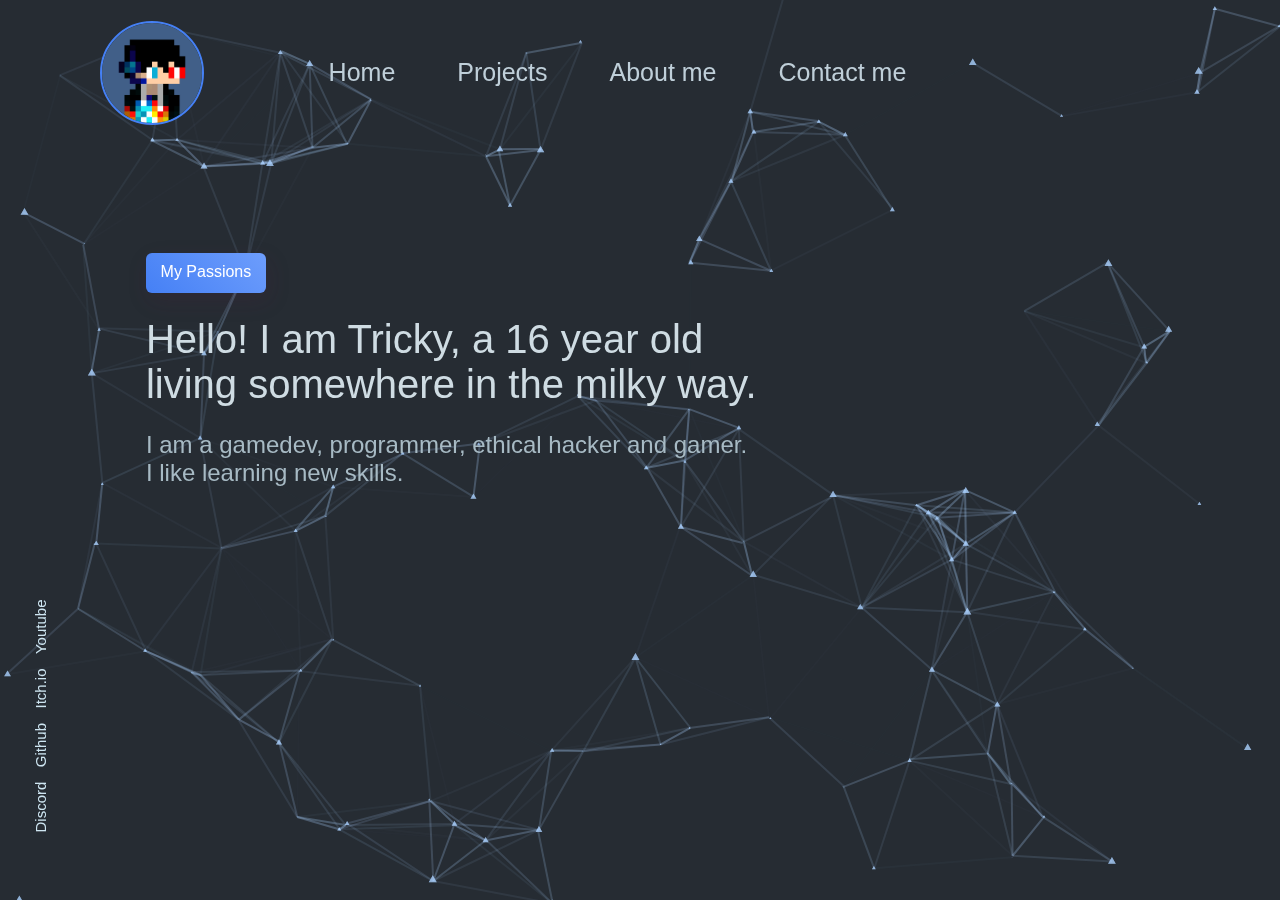
<file: index.html>
<!DOCTYPE html>
<html lang="en">
<head>
    <meta content="Tricky's Website" property="og:title" />
    <meta content="The Website of Tricky" property="og:description" />
    <meta content="http://www.tricky.ml" property="og:url" />
    <meta content="./assets/logo.png" property="og:image" />
    <meta content="#43B581" data-react-helmet="true" name="theme-color" />
    <meta charset="UTF-8">
    <meta http-equiv="X-UA-Compatible" content="IE=edge">
    <meta name="viewport" content="width=device-width, initial-scale=1.0">
    <title>Tricky's Website</title>
    <link rel="stylesheet" href="./style.css">
    <link rel="icon" href="favicon.png" type="image/x-icon">
</head> 
<body>

    <div class="container">
        <div class="navbar">
            <img src="./assets/logo.png" alt="" class="logo">
            <nav>
                <ul>
                    <li>
                        <a href="./index.html">Home</a>
                        <a href="./projects.html">Projects</a>
                        <a href="./about.html">About me</a>
                        <a href="./contact.html">Contact me</a>
                    </li>
                </ul>
            </nav>
        </div>
        <div class="content">
            <a href="" class="btn">My Passions</a>
            <h1>Hello! I am Tricky, a 16 year old <br>living somewhere in the milky way.</h1>
            <p>I am a gamedev, programmer, ethical hacker and gamer.<br> I like learning new skills.</p>
        </div>

        <div class="socials">
            <a href="https://discord.gg/qNbC84zZEx">Discord</a>
            <a href="https://github.com/Tricky4747">Github</a>
            <a href="https://tricky4747.itch.io">Itch.io</a>
            <a href="https://www.youtube.com/channel/UC2uCR_VdEx73EaOleIJ-WZw">Youtube</a>
        </div>

        <div id="particles-js" class="particles">
            <script type="text/javascript" src="particles.js "></script>
            <script type="text/javascript" src="app.js "></script>
        </div>

    </div>
</body>

</html>
</file>
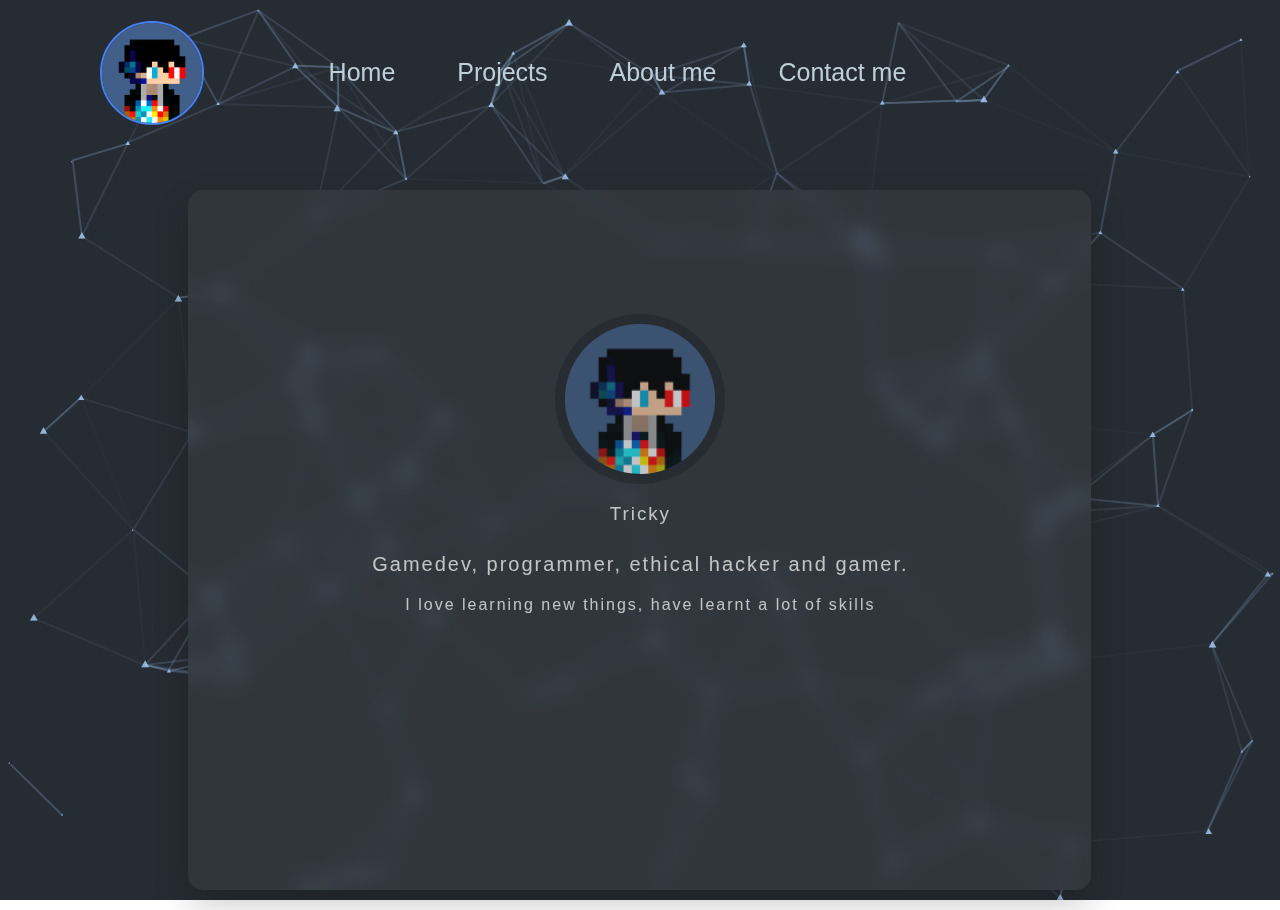
<file: about.html>
<!DOCTYPE html>
<html lang="en">
<head>
    <meta content="Tricky's Website" property="og:title" />
    <meta content="The Website of Tricky" property="og:description" />
    <meta content="http://www.tricky.ml" property="og:url" />
    <meta content="./assets/logo.png" property="og:image" />
    <meta content="#43B581" data-react-helmet="true" name="theme-color" />
    <meta charset="UTF-8">
    <meta http-equiv="X-UA-Compatible" content="IE=edge">
    <meta name="viewport" content="width=device-width, initial-scale=1.0">
    <title>About me - Tricky</title>
    <link rel="stylesheet" href="./style.css">
</head> 
<body>

  <div class="container">

        <div class="navbar">
            <img src="./assets/logo.png" alt="" class="logo">
                <nav>
                    <ul>
                        <li>
                            <a href="./index.html">Home</a>
                            <a href="./projects.html">Projects</a>
                            <a href="./about.html">About me</a>
                            <a href="">Contact me</a>
                        </li>
                    </ul>
                </nav>
        </div>
        <div class="aboutcontainer">
            <div class="cardcontainer">

                <div class="card">
                    <div class="content">
                        <div class="imgBx">
                            <img src = "./projects/assistant.png">
                        </div>
                        <div class="contentBx">
                            <h3>Tricky</h3><br><span>Gamedev, programmer, ethical hacker and gamer.</span>
                            <p>I love learning new things, have learnt a lot of skills</p>
                        </div>
                    </div>
                </div>  
                
            </div>

</div>

        </div>
            <div id="particles-js" class="particles">
            <script type="text/javascript" src="particles.js "></script>
            <script type="text/javascript" src="app.js "></script>
        </div>
    </div>
</file>
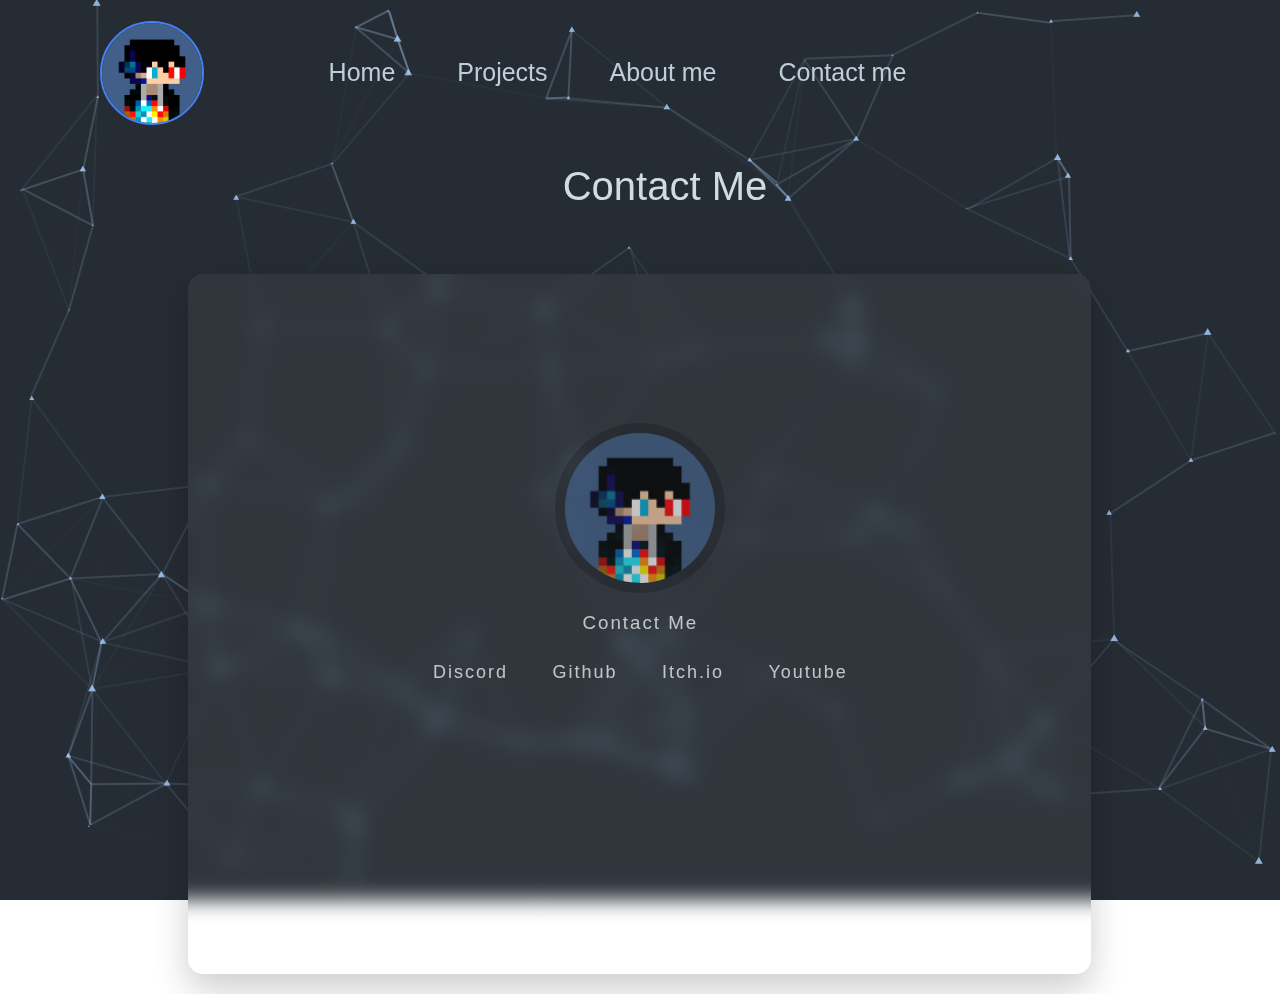
<file: contact.html>
<!DOCTYPE html>
<html lang="en">
<head>
    <meta content="Tricky's Website" property="og:title" />
    <meta content="The Website of Tricky" property="og:description" />
    <meta content="http://www.tricky.ml" property="og:url" />
    <meta content="./assets/logo.png" property="og:image" />
    <meta content="#43B581" data-react-helmet="true" name="theme-color" />
    <meta charset="UTF-8">
    <meta http-equiv="X-UA-Compatible" content="IE=edge">
    <meta name="viewport" content="width=device-width, initial-scale=1.0">
    <title>About me - Tricky</title>
    <link rel="stylesheet" href="./style.css">
    <link rel="icon" href="favicon.png" type="image/x-icon">
</head> 
<body>

  <div class="container">

        <div class="navbar">
            <img src="./assets/logo.png" alt="" class="logo">
                <nav>
                    <ul>
                        <li>
                            <a href="./index.html">Home</a>
                            <a href="./projects.html">Projects</a>
                            <a href="./about.html">About me</a>
                            <a href="./contact.html">Contact me</a>
                        </li>
                    </ul>
                </nav>
        </div>

        <div class="titlecontain">
            <h1 class="title">Contact Me</h1>
        </div>

        <div class="aboutcontainer">
            <div class="cardcontainer">
                <div class="card">
                    <div class="content">
                        <div class="imgBx">
                            <img src = "./projects/assistant.png">
                        </div>
                        <div class="contentBx contact">
                            <h3>Contact Me</h3><br>
                            <a href="https://discord.gg/qNbC84zZEx">Discord</a>
                            <a href="https://github.com/Tricky4747">Github</a>
                            <a href="https://tricky4747.itch.io">Itch.io</a>
                            <a href="https://www.youtube.com/channel/UC2uCR_VdEx73EaOleIJ-WZw">Youtube</a>
                        </div>
                    </div>
                </div>  

            </div>

</div>

        </div>
            <div id="particles-js" class="particles">
            <script type="text/javascript" src="particles.js "></script>
            <script type="text/javascript" src="app.js "></script>
        </div>
    </div>
</file>
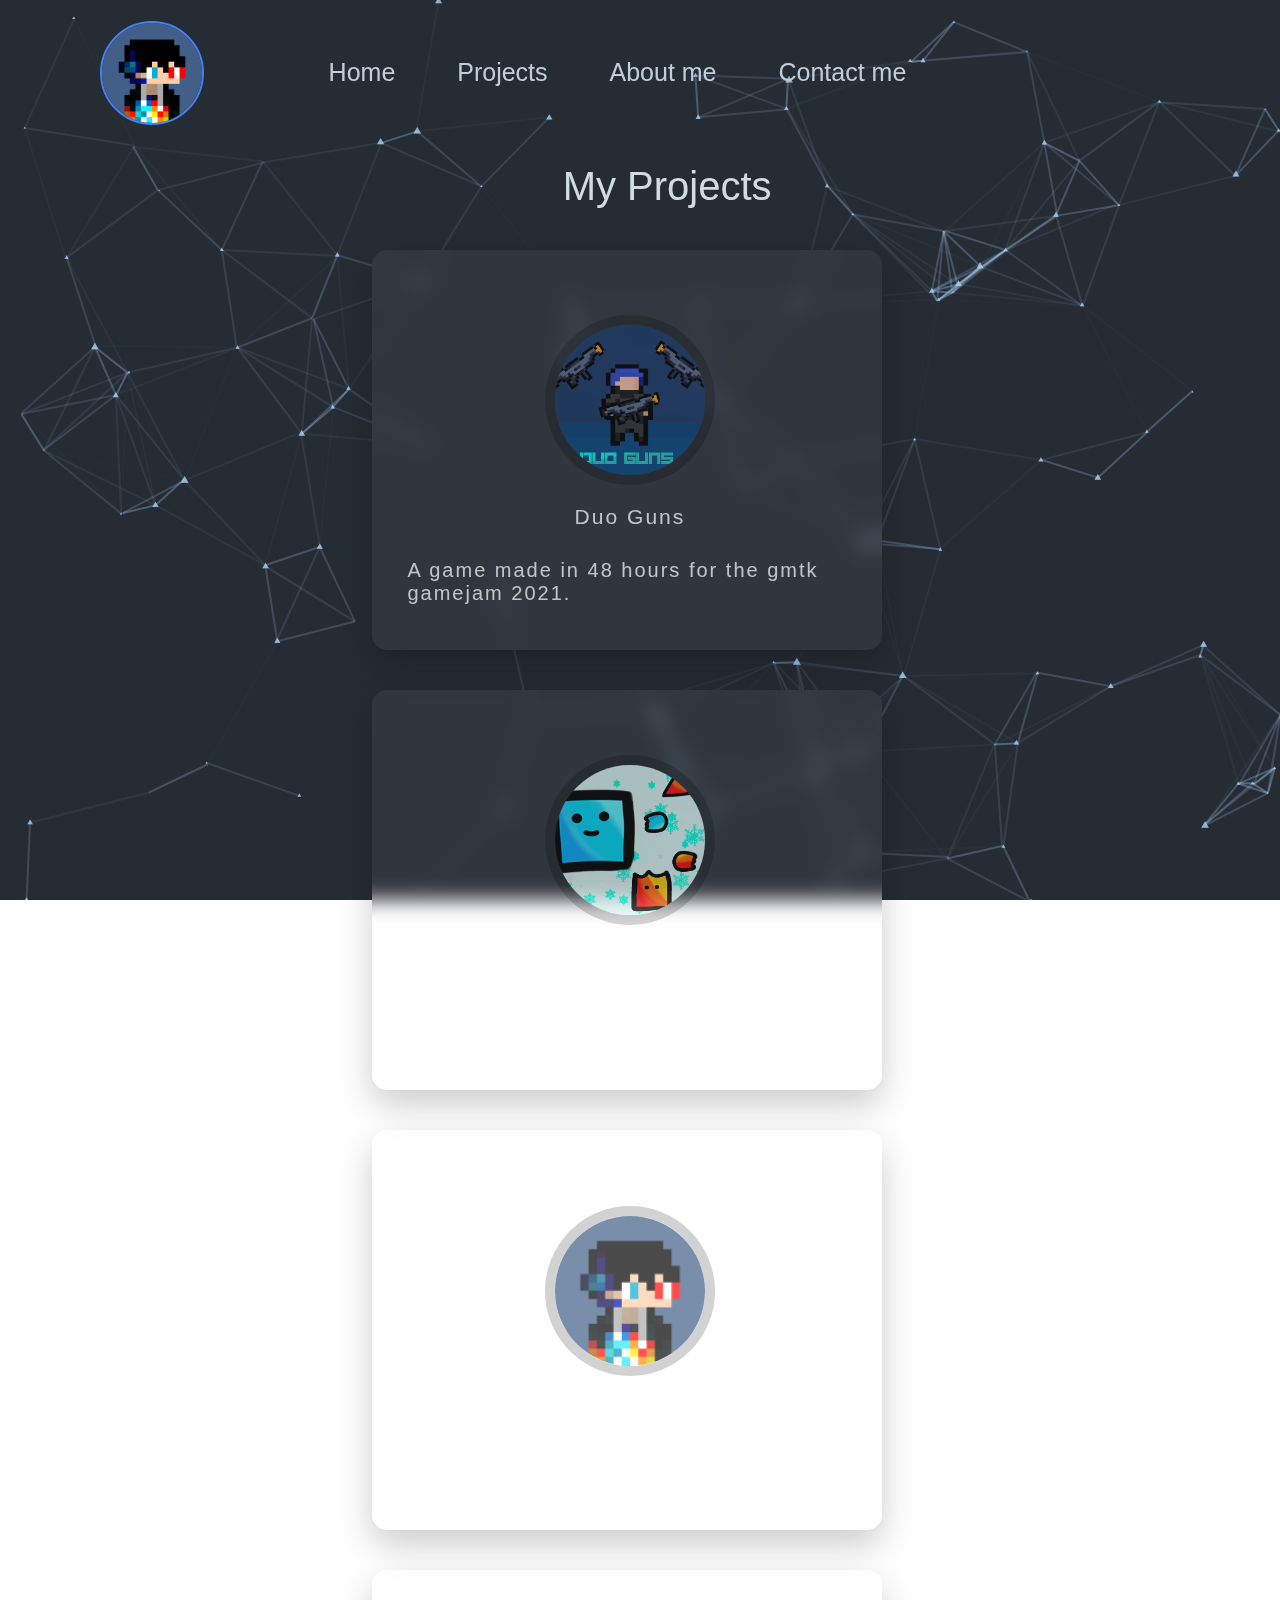
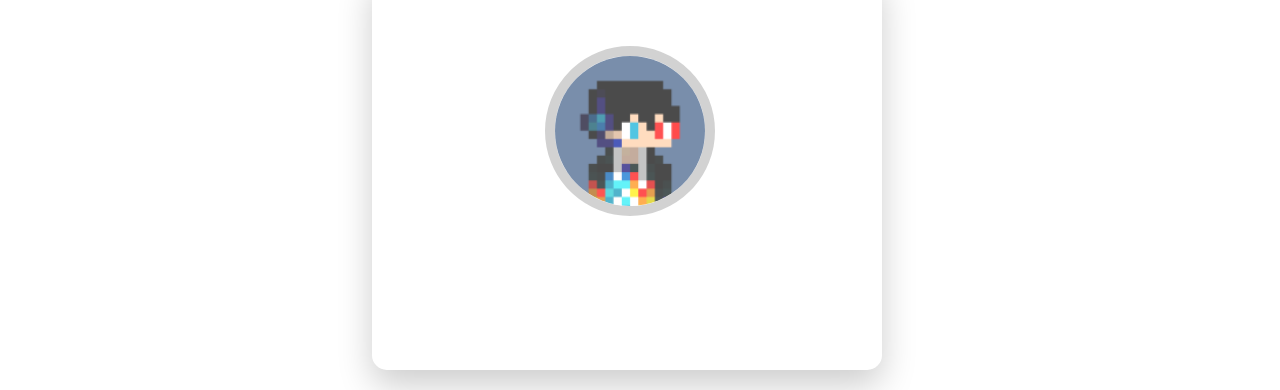
<file: projects.html>
<!DOCTYPE html>
<html lang="en">
<head>
    <meta content="Tricky's Website" property="og:title" />
    <meta content="The Website of Tricky" property="og:description" />
    <meta content="http://www.tricky.ml" property="og:url" />
    <meta content="./assets/logo.png" property="og:image" />
    <meta content="#43B581" data-react-helmet="true" name="theme-color" />
    <meta charset="UTF-8">
    <meta http-equiv="X-UA-Compatible" content="IE=edge">
    <meta name="viewport" content="width=device-width, initial-scale=1.0">
    <title>Projects - Tricky</title>
    <link rel="stylesheet" href="./style.css">
    <link rel="icon" href="favicon.png" type="image/x-icon">
</head> 
<body>

  <div class="container">

        <div class="navbar">
            <img src="./assets/logo.png" alt="" class="logo">
                <nav>
                    <ul>
                        <li>
                            <a href="./index.html">Home</a>
                            <a href="./projects.html">Projects</a>
                            <a href="./about.html">About me</a>
                            <a href="./contact.html">Contact me</a>
                        </li>
                    </ul>
                </nav>
            </div>

            <div class="titlecontain">
                <h1 class="title">My Projects</h1>
            </div>

            <div class="content">
                <div class="cardcontainer">
                    
                    <div class="card">
                        <div class="content">
                            <div class="imgBx">
                                <img src = "./projects/duo.png">
                            </div>

                            <div class="contentBx">
                                <a href="https://tricky4747.itch.io/duo-guns"><h3>Duo Guns</h3><br><span>A game made in 48 hours for the gmtk gamejam 2021.</span></a>
                            </div>
                        </div>
                    </div> 

                    <div class="card">
                        <div class="content">
                            <div class="imgBx">
                                <img src = "./projects/ambitious.png">
                            </div>

                            <div class="contentBx">
                                <a href="https://tricky4747.itch.io/ambitious-ice-absolute-zero"><h3>Ambitious Ice</h3><br><span>A game made in 48 hours for grapefruit jam 2020.</span></a>
                            </div>
                        </div>
                    </div> 

                    <div class="card">
                        <div class="content">
                            <div class="imgBx">
                                <img src = "./projects/assistant.png">
                            </div>

                            <div class="contentBx">
                                <a href="https://github.com/Tricky4747/TrickAssistant"><h3>Trick Assistant</h3><br><span>An assistant I coded in python.</span></a>
                            </div>
                        </div>
                    </div> 

                    <div class="card">
                        <div class="content">
                            <div class="imgBx">
                                <img src = "./projects/assistant.png">
                            </div>

                            <div class="contentBx">
                                <a href="https://github.com/Tricky4747/trick-assistant-but-better/blob/main/better_assistant.py"><h3>Better Assistant</h3><br><span>A better version of Trick assistant.</span></a>
                            </div>
                        </div>
                    </div>  

                </div>
            </div>
                <div id="particles-js" class="particles">
                <script type="text/javascript" src="particles.js "></script>
                <script type="text/javascript" src="app.js "></script>
            </div>
        </div>
    </div>

</body>

</html>
</file>
<file: style.css>
* {
	margin: 0;
	padding: 0;
	box-sizing: border-box font-family: sans-serif;
	font-family: 'Poppins', sans-serif;
}

#particles-js {
	min-height: 100%;
	position: fixed;
	top: 0;
	left: 0;
	background: #262c33;
}
.container {
	height: 100vh;
	width: 100%;
	background-position: center;
	background-size: cover;
	padding-left: 7%;
	padding-right: 5%;
	box-sizing: border-box;
	position: relative;
}

.logo {
	width: 100px;
	cursor: pointer;
	margin-top: 50px;
	margin: 10px;
	border-radius: 50%;
	border: 2px solid #4580f5;
}

.navbar {
	padding-top: 5px;
	width: 100%;
	height: 15vh;
	margin: auto;
	display: flex;
	align-items: center;
}

p {
	font-size: 25px;
}

nav {
	flex: 1;
	padding-left: 60px;
}

nav ul li {
	display: inline-block;
	font-size: 25px;
	list-style: none;
	margin: 0px, 20px;
}

nav ul li a {
	font-family: sans-serif;
	padding-left: 55px;
	text-decoration: none;
	color: #bfcfd9;
}

.content h1 {
	font-family: sans-serif;
	font-size: 40px;
	font-weight: 100;
	margin-top: 24px;
	margin-bottom: 15px;
	color: #cfdce3;
}

.content p {
	font-family: sans-serif;
	font-size: 24px;
	font-weight: 95%;
	margin-top: 24px;
	margin-bottom: 15px;
	color: #a7bac4;
}

.content {
	margin-top: 10%;
	margin-left: 5%;
}

.content .btn {
	display: inline-block;
	height: 40px;
	width: 120px;
	background: linear-gradient(45deg, #4580f5, #6d9dfc);
	border-radius: 6px;
	padding: 10px, 20px;
	box-sizing: border-box;
	text-decoration: none;
	color: #fff;
	box-shadow: 3px 8px 22px rgba(94, 28, 68, 0.15);
}

.content a {
	padding-top: 10px;
	text-align: center;
}

.particles {
	height: 100%;
	width: 100%;
	position: absolute;
	margin: 0;
	padding: 0;
	top: 0;
	left: 0;
	z-index: -100;
}

.socials {
	transform: rotate(-90deg);
	position: absolute;
	left: -80px;
	bottom: 180px;
}

.socials a {
	text-decoration: none;
	color: #cee6f2;
	padding-right: 10px;
	opacity: 0.00f;
	font-style: none;
	font-size: 15px;
}

* a {
	font-family: sans-serif;
}
.projects{
	padding-left: 10%;
	padding-right: 10%;
	padding-top: 5%;
	padding-bottom: 5%;
	background: linear-gradient(45deg, #4580f5, #6d9dfc)
}
h3{
	font-family: sans-serif;
}
span{
	font-family: sans-serif;
}
.cardcontainer .card{
	align-self: center;
	padding-left: 10px;
	width: 500px;
	height: 400px;
	background: rgba(255, 255, 255, 0.05);
	margin: 20px;
	box-shadow: 0 15px 35px rgba(0, 0, 0, 0.2);
	border-radius: 15px;
	display: flex;
	justify-content: center;
	align-items: center;
	backdrop-filter: blur(10px);
}
.cardcontainer .card .content{
	position: relative;
	display: flex;
	justify-content: center;
	align-items: center;
	flex-direction: column;
	opacity: 0.7;
	transition: 0.5s;
	padding-right: 6%;
	padding-bottom: 6%;
}
.cardcontainer .card:hover .content{
	opacity: 1;
}
.cardcontainer .card .content .imgBx{
	position: relative;
	width: 150px;
	height: 150px;
	border-radius: 50%;
	overflow: hidden;
	border: 10px solid rgba(0, 0, 0, 0.25);
}
.cardcontainer .card .content .imgBx img{
	position: absolute;
	top: 0;
	left: 0;
	width: 100%;
	height: 100%;
	object-fit: cover;
}
.cardcontainer .card .content .contentBx h3{
	color: #fff;
	text-decoration: none;
	letter-spacing: 2px;
	font-weight: 500;
	font-family: 'Poppins', sans-serif;
	margin: 20px 0 10px;
	line-height: 1.1em;
	text-align: center;
}
.cardcontainer .card .content .contentBx span{
	color: #fff;
	text-decoration: none;
	letter-spacing: 2px;
	font-weight: 500;
	font-family: sans-serif;
	text-align: center;
	font-size: 20px;
	font-weight: 300;
	text-transform: initial;

}
.cardcontainer .card .content .contentBx a{
	color: #fff;
	text-decoration: none;
	letter-spacing: 2px;
	font-weight: 500;
	font-family: sans-serif;
	align-items: center;
	font-size: 18px;
	font-weight: 300;
	text-transform: initial;

}
.cardcontainer {
	margin-top: -10%;
	position: relative;
	z-index: 1;
	display: flex;
	justify-content: center;
	align-items: center;
	flex-wrap: wrap;
	padding-right: 10%;
}
.aboutcontainer{
	padding-top: 12%;
	padding-left: 7%;
}
.aboutcontainer .cardcontainer .card{
	width: 1000px;
	height: 700px;
}
.aboutcontainer .cardcontainer .card p{
	font-size: 16px;
	color: #fff;
	text-decoration: none;
	letter-spacing: 2px;
	font-weight: 500;
	font-family: sans-serif;
	margin: 20px 0 10px;
	line-height: 1.1em;
	text-align: center;
}
.aboutcontainer .cardcontainer .card .content{
	margin-top: -10%;
}
h1.title{
	margin-left: 42%;
	font-family: sans-serif;
	font-size: 40px;
	font-weight: 100;
	margin-top: 24px;
	margin-bottom: 15px;
	color: #cfdce3;
	text-decoration: underline;
	text-decoration-color: rgba(0, 0, 0, 0);
	transition: text-decoration-color 300ms;
	text-decoration-style: solid;
	display: inline-block;
	position: relative;
}
h1.title:hover{
	text-decoration-color: #abd2ff;
}
.contact a {
	margin: 20px;
    color: #fff;
    text-decoration: underline 0.15em rgba(0, 0, 0, 0);
    transition: text-decoration-color 300ms;
}

.contact a:hover {
    text-decoration-color: #cfdce3;
    cursor: pointer;
}
</file>
